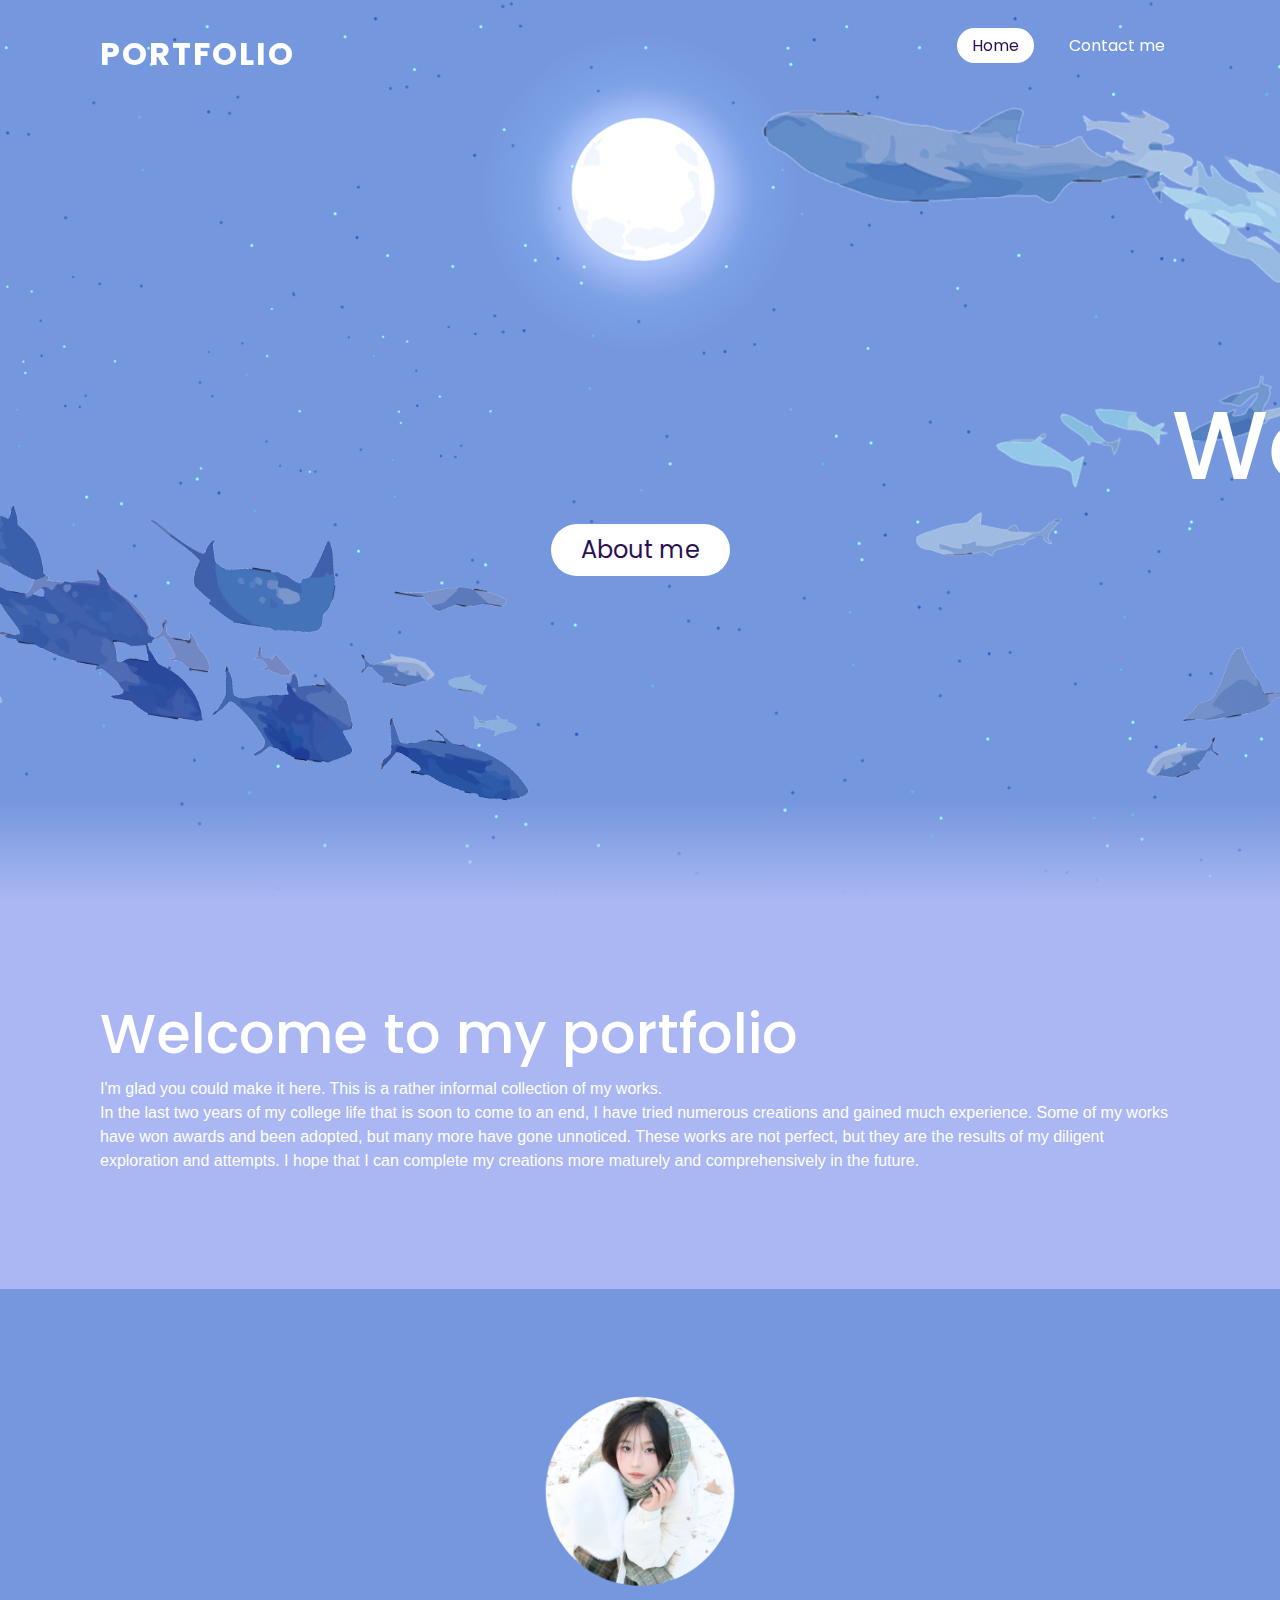
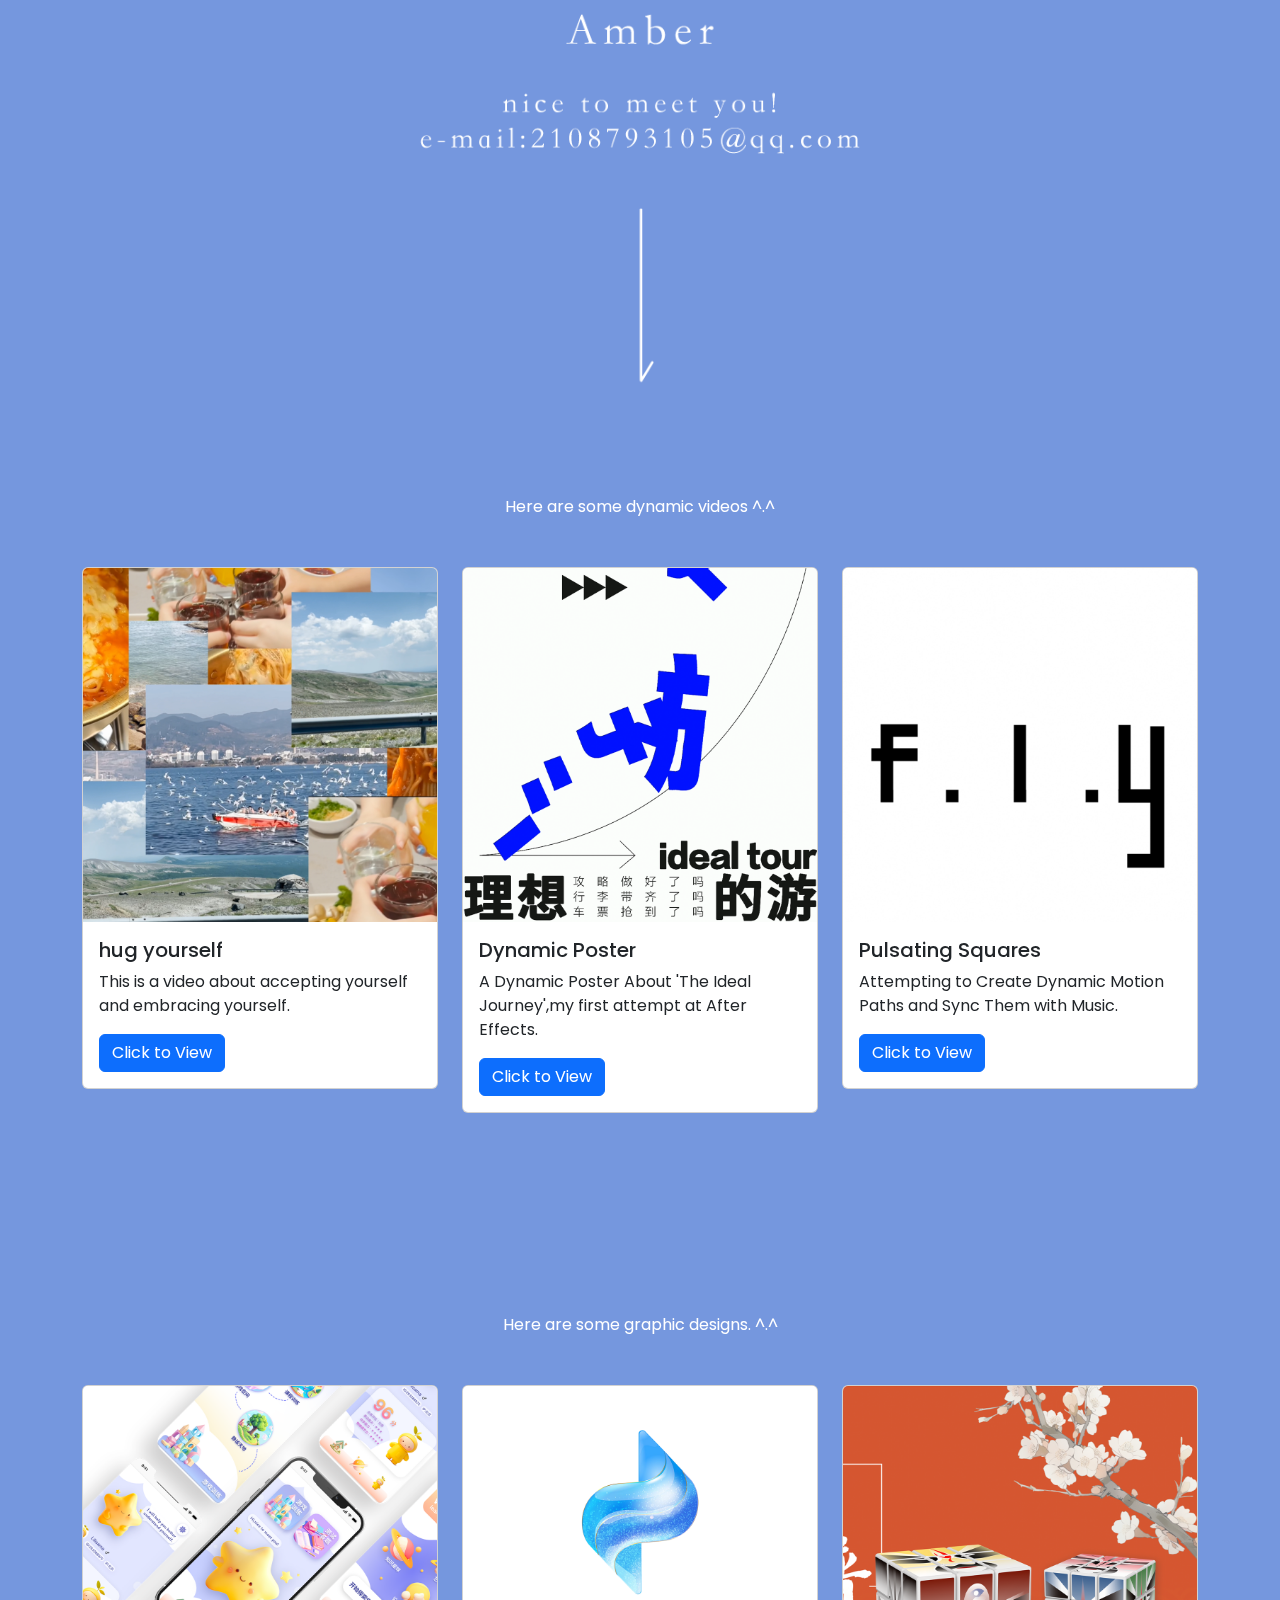
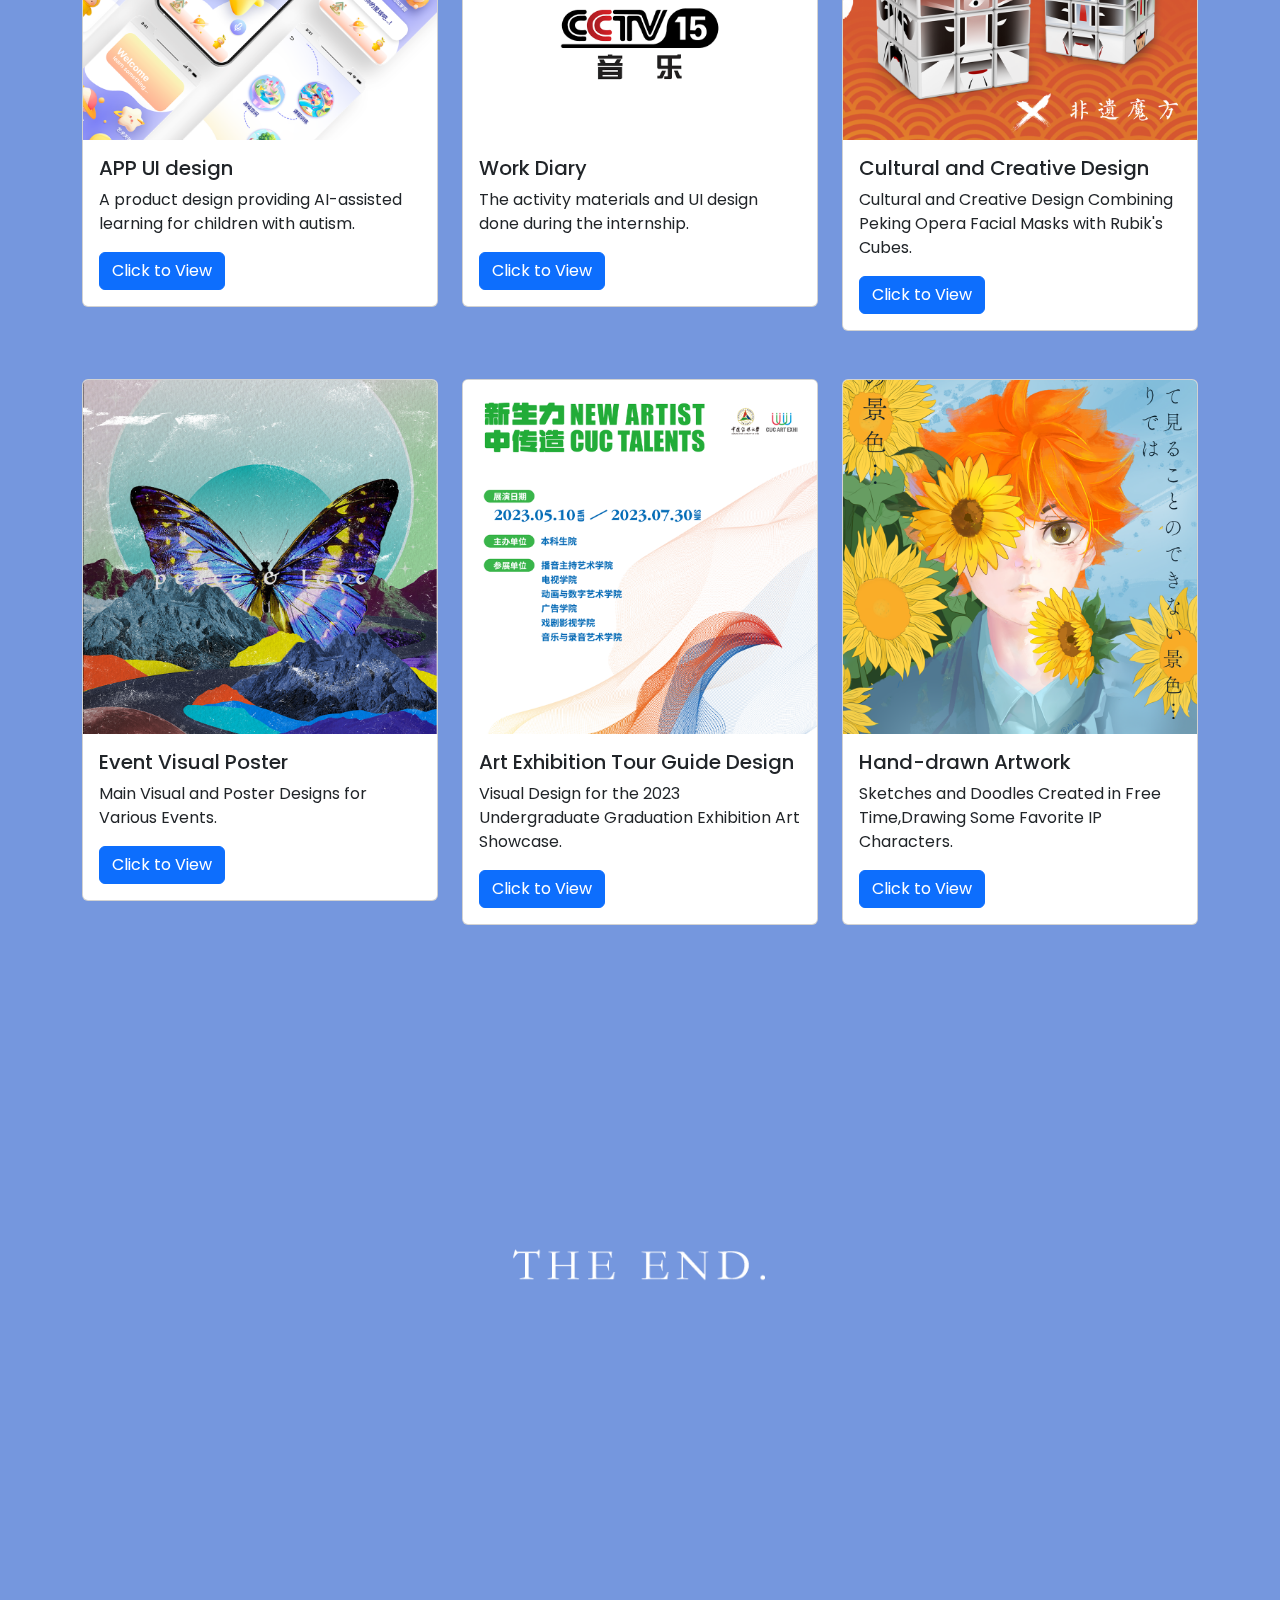
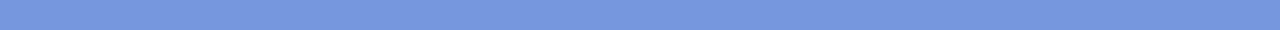
<file: final.html>
<!DOCTYPE html>
<html lang="en">
<head>
  <!-- Google tag (gtag.js) -->
<script async src="https://www.googletagmanager.com/gtag/js?id=G-95SGSM3C5K"></script>
<script>
  window.dataLayer = window.dataLayer || [];
  function gtag(){dataLayer.push(arguments);}
  gtag('js', new Date());

  gtag('config', 'G-95SGSM3C5K');
</script>
  <title>My Ocean</title>
  <link rel="stylesheet" href="style.css">
  <link href="https://cdn.jsdelivr.net/npm/bootstrap@5.3.3/dist/css/bootstrap.min.css" rel="stylesheet" integrity="sha384-QWTKZyjpPEjISv5WaRU9OFeRpok6YctnYmDr5pNlyT2bRjXh0JMhjY6hW+ALEwIH" crossorigin="anonymous">
</head>
<body>
  <header>
    <a href="#" class="logo">portfolio</a>
    <ul>
      <li><a href="#" class="active">Home</a></li>
      <li><a href="#image-container">Contact me</a></li>


    </ul>
  </header>


  <section>
    <img src="images/stars.png" id="stars">
    <img src="images/moon.png" id="moon">
    <img src="images/mountains_behind.png" id="mountains_behind">
    <h2 id="text">Welcome</h2>
    <a href="#sec" id="btn">About me</a>
    <img src="images/mountains_front.png" id="mountains_front">
  </section>
  <div class="sec" id="sec">
    <h2>Welcome to my portfolio</h2>
    <p>
I'm glad you could make it here. This is a rather informal collection of my works.
<br>In the last two years of my college life that is soon to come to an end, I have tried numerous creations and gained much experience. Some of my works have won awards and been adopted, but many more have gone unnoticed. These works are not perfect, but they are the results of my diligent exploration and attempts. I hope that I can complete my creations more maturely and comprehensively in the future.</br>
    </p>

  </div>

  <div class="image-container" id="image-container">
    <img src="images/tou.png" alt="头像">
  </div>


  <div class="wz" id="wz">
  <h7>Here are some dynamic videos  ^.^</h7>
    </div>


  <div class="container">
    <div class="row">
      <div class="col-sm-4 mb-4 mb-sm-4">
        <div class="card mt-5">
          <img class="card-img-top" src="images/hug yourself.png" alt="Card image cap">
          <div class="card-body">
            <h5 class="card-title">hug yourself</h5>
            <p class="card-text">This is a video about accepting yourself and embracing yourself.</p>
            <a href="https://www.xiaohongshu.com/explore/661f2432000000000d031596?app_platform=ios&app_version=8.8.1&author_share=1&share_from_user_hidden=true&type=video&xhsshare=WeixinSession&appuid=5cf24af3000000001000430b&apptime=1713323872" class="btn btn-primary">Click to View</a>
          </div>
        </div>
      </div>
      <div class="col-sm-4">
        <div class="card mt-5">
          <img class="card-img-top" src="images/dongtai.png" alt="Card image cap">
          <div class="card-body">
            <h5 class="card-title">Dynamic Poster</h5>
            <p class="card-text">A Dynamic Poster About 'The Ideal Journey',my first attempt at After Effects.</p>
            <a href="https://www.xiaohongshu.com/explore/661f24440000000003021eeb?app_platform=ios&app_version=8.8.1&author_share=1&share_from_user_hidden=true&type=video&xhsshare=WeixinSession&appuid=5cf24af3000000001000430b&apptime=1713323882" class="btn btn-primary">Click to View</a>
          </div>
        </div>
      </div>
      <!-- 新添加的卡片 -->
      <div class="col-sm-4">
        <div class="card mt-5">
          <img class="card-img-top" src="images/fly.png" alt="Card image cap">
          <div class="card-body">
            <h5 class="card-title">Pulsating Squares</h5>
            <p class="card-text">Attempting to Create Dynamic Motion Paths and Sync Them with Music.</p>
            <a href="https://www.xiaohongshu.com/explore/661f23c3000000001c00b179" class="btn btn-primary">Click to View</a>
          </div>
        </div>
      </div>
    </div>
  </div>

  <div class="wz" id="wz">
  <h7>Here are some graphic designs.  ^.^</h7>
    </div>

  <div class="container">
    <div class="row">
      <div class="col-sm-4 mb-4 mb-sm-4">
        <div class="card mt-5">
          <img class="card-img-top" src="images/UI.png" alt="Card image cap">
          <div class="card-body">
            <h5 class="card-title">APP UI design</h5>
            <p class="card-text">A product design providing AI-assisted learning for children with autism.</p>
            <a href="https://www.xiaohongshu.com/explore?app_platform=ios&app_version=8.8.1&author_share=1&share_from_user_hidden=true&type=normal&xhsshare=WeixinSession&appuid=5cf24af3000000001000430b&apptime=1713322075&wechatWid=bf4f6b1237abde4ecbd208179425cfe8&wechatOrigin=menu&target_note_id=661f2bd3000000001c00830a&note_flow_source=wechat" class="btn btn-primary">Click to View</a>
          </div>
        </div>
      </div>
      <div class="col-sm-4">
        <div class="card mt-5">
          <img class="card-img-top" src="images/yangshi.png" alt="Card image cap">
          <div class="card-body">
            <h5 class="card-title">Work Diary</h5>
            <p class="card-text">The activity materials and UI design done during the internship.</p>
            <a href="https://www.xiaohongshu.com/explore/661f2b11000000000d031af4" class="btn btn-primary">Click to View</a>
          </div>
        </div>
      </div>
      <!-- 新添加的卡片 -->
      <div class="col-sm-4">
        <div class="card mt-5">
          <img class="card-img-top" src="images/feiyi.png" alt="Card image cap">
          <div class="card-body">
            <h5 class="card-title">Cultural and Creative Design</h5>
            <p class="card-text">Cultural and Creative Design Combining Peking Opera Facial Masks with Rubik's Cubes.</p>
            <a href="https://www.xiaohongshu.com/explore/661f2722000000000d033204?app_platform=ios&app_version=8.8.1&author_share=1&share_from_user_hidden=true&type=normal&xhsshare=WeixinSession&appuid=5cf24af3000000001000430b&apptime=1713324323" class="btn btn-primary">Click to View</a>
          </div>
        </div>
      </div>
    </div>
  </div>

  <div class="container">
    <div class="row">
      <div class="col-sm-4 mb-4 mb-sm-4">
        <div class="card mt-5">
          <img class="card-img-top" src="images/haibao.png" alt="Card image cap">
          <div class="card-body">
            <h5 class="card-title">Event Visual Poster</h5>
            <p class="card-text">Main Visual and Poster Designs for Various Events.</p>
            <a href="https://www.xiaohongshu.com/explore/661f29d700000000030216f3?app_platform=ios&app_version=8.8.1&author_share=1&share_from_user_hidden=true&type=normal&xhsshare=WeixinSession&appuid=5cf24af3000000001000430b&apptime=1713324336" class="btn btn-primary">Click to View</a>
          </div>
        </div>
      </div>
      <div class="col-sm-4">
        <div class="card mt-5">
          <img class="card-img-top" src="images/zhanlan.png" alt="Card image cap">
          <div class="card-body">
            <h5 class="card-title">Art Exhibition Tour Guide Design</h5>
            <p class="card-text">Visual Design for the 2023 Undergraduate Graduation Exhibition Art Showcase.</p>
            <a href="https://www.xiaohongshu.com/explore/661f2a2f000000000d031132?app_platform=ios&app_version=8.8.1&author_share=1&share_from_user_hidden=true&type=normal&xhsshare=WeixinSession&appuid=5cf24af3000000001000430b&apptime=1713324348" class="btn btn-primary">Click to View</a>
          </div>
        </div>
      </div>
      <!-- 新添加的卡片 -->
      <div class="col-sm-4">
        <div class="card mt-5">
          <img class="card-img-top" src="images/shouhui.png" alt="Card image cap">
          <div class="card-body">
            <h5 class="card-title">Hand-drawn Artwork</h5>
            <p class="card-text">Sketches and Doodles Created in Free Time,Drawing Some Favorite IP Characters.</p>
            <a href="https://www.xiaohongshu.com/explore/661f2c6b000000000d032998?app_platform=ios&app_version=8.8.1&author_share=1&share_from_user_hidden=true&type=normal&xhsshare=WeixinSession&appuid=5cf24af3000000001000430b&apptime=1713324356" class="btn btn-primary">Click to View</a>
          </div>
        </div>
      </div>
    </div>
  </div>


  <div class="image-container" id="image-container">
    <img src="images/end.png" alt="头像">
  </div>



  <script>
    let stars = document.getElementById('stars')
    let moon = document.getElementById('moon')
    let mountains_behind = document.getElementById('mountains_behind')
    let text = document.getElementById('text')
    let btn = document.getElementById('btn')
    let mountains_front = document.getElementById('mountains_front')
    let header = document.querySelector('header')

    window.addEventListener('scroll', function(){
      let value = window.scrollY;
      stars.style.left = value * 0.25 + 'px'
      moon.style.top = value * 1.05 + 'px'
      mountains_behind.style.top = value * 0.5 + 'px'
      mountains_front.style.top = value * 0 + 'px'
      text.style.marginRight = value * 4 + 'px'
      text.style.marginTop = value * 1.5 + 'px'
      btn.style.marginTop = value * 1.5 + 'px'
      header.style.top = value * 0.5 + 'px'
    })
  </script>



</body>
</html>
</file>
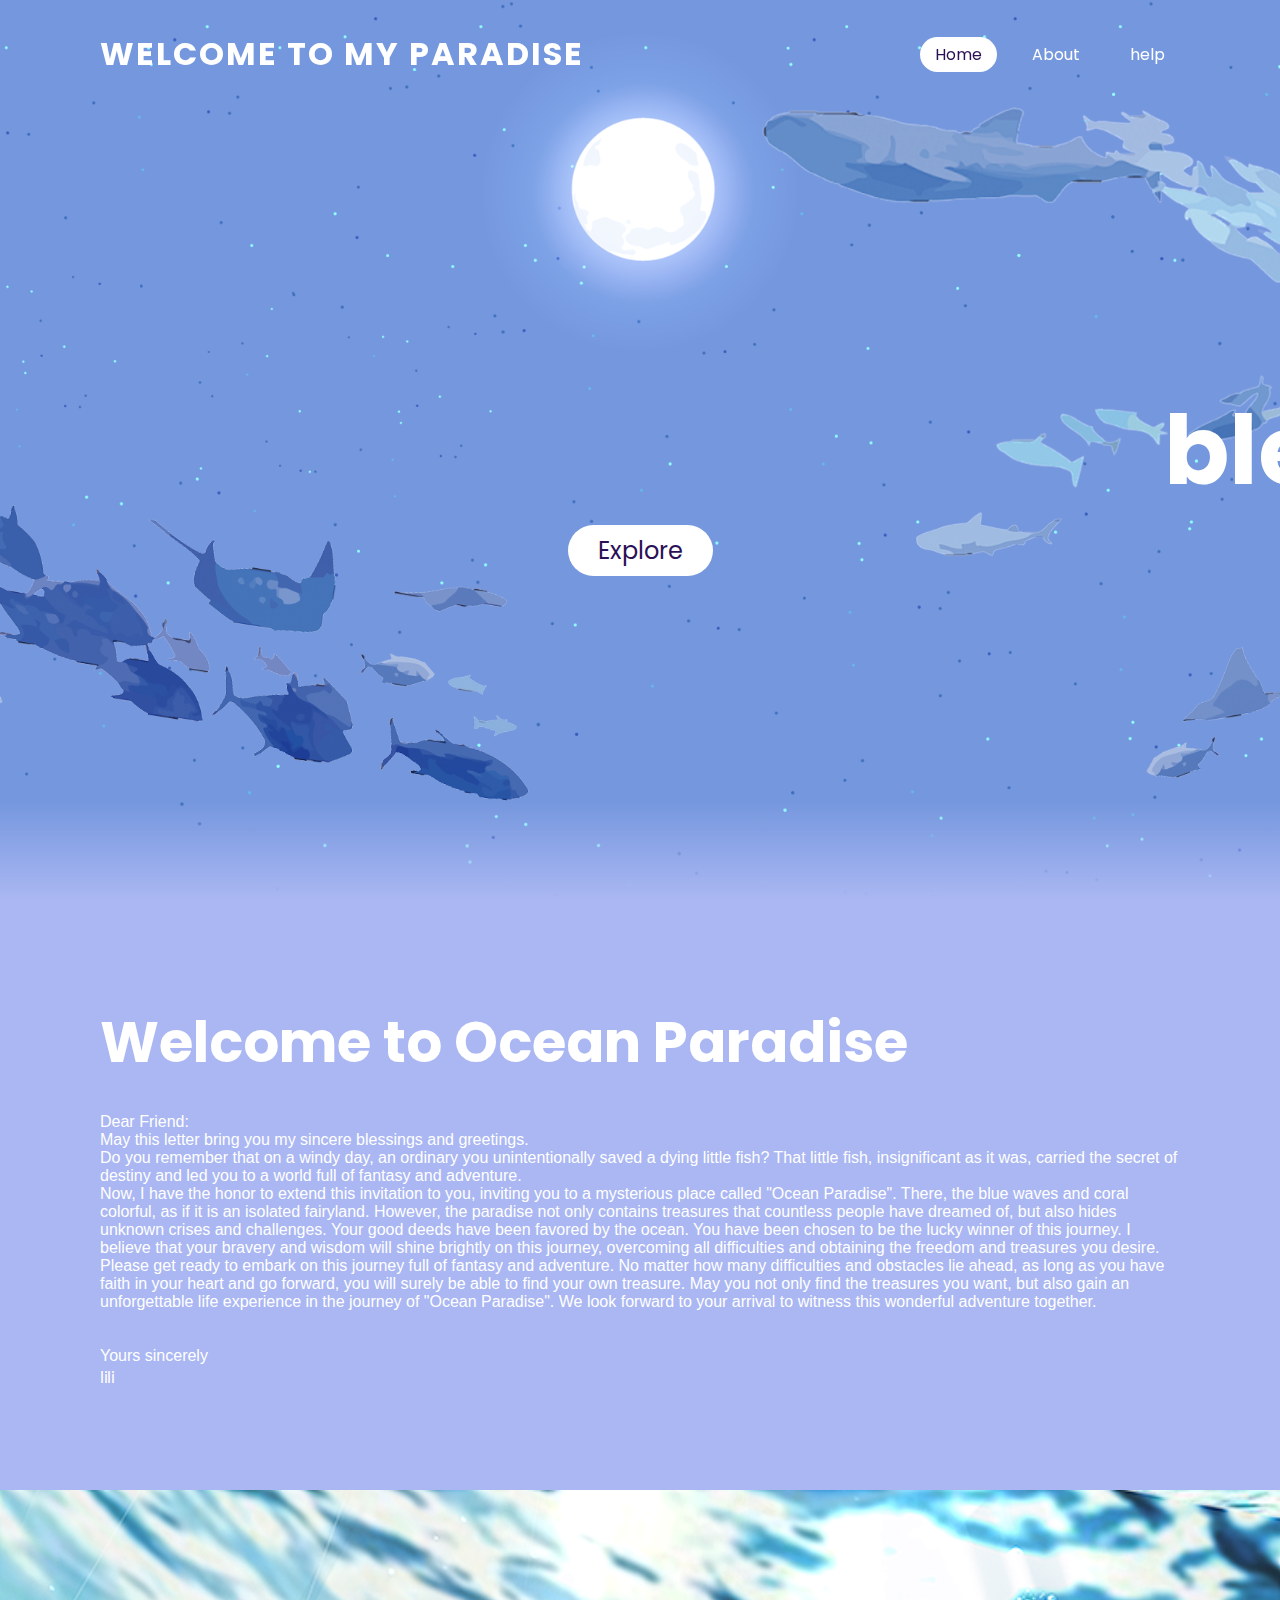
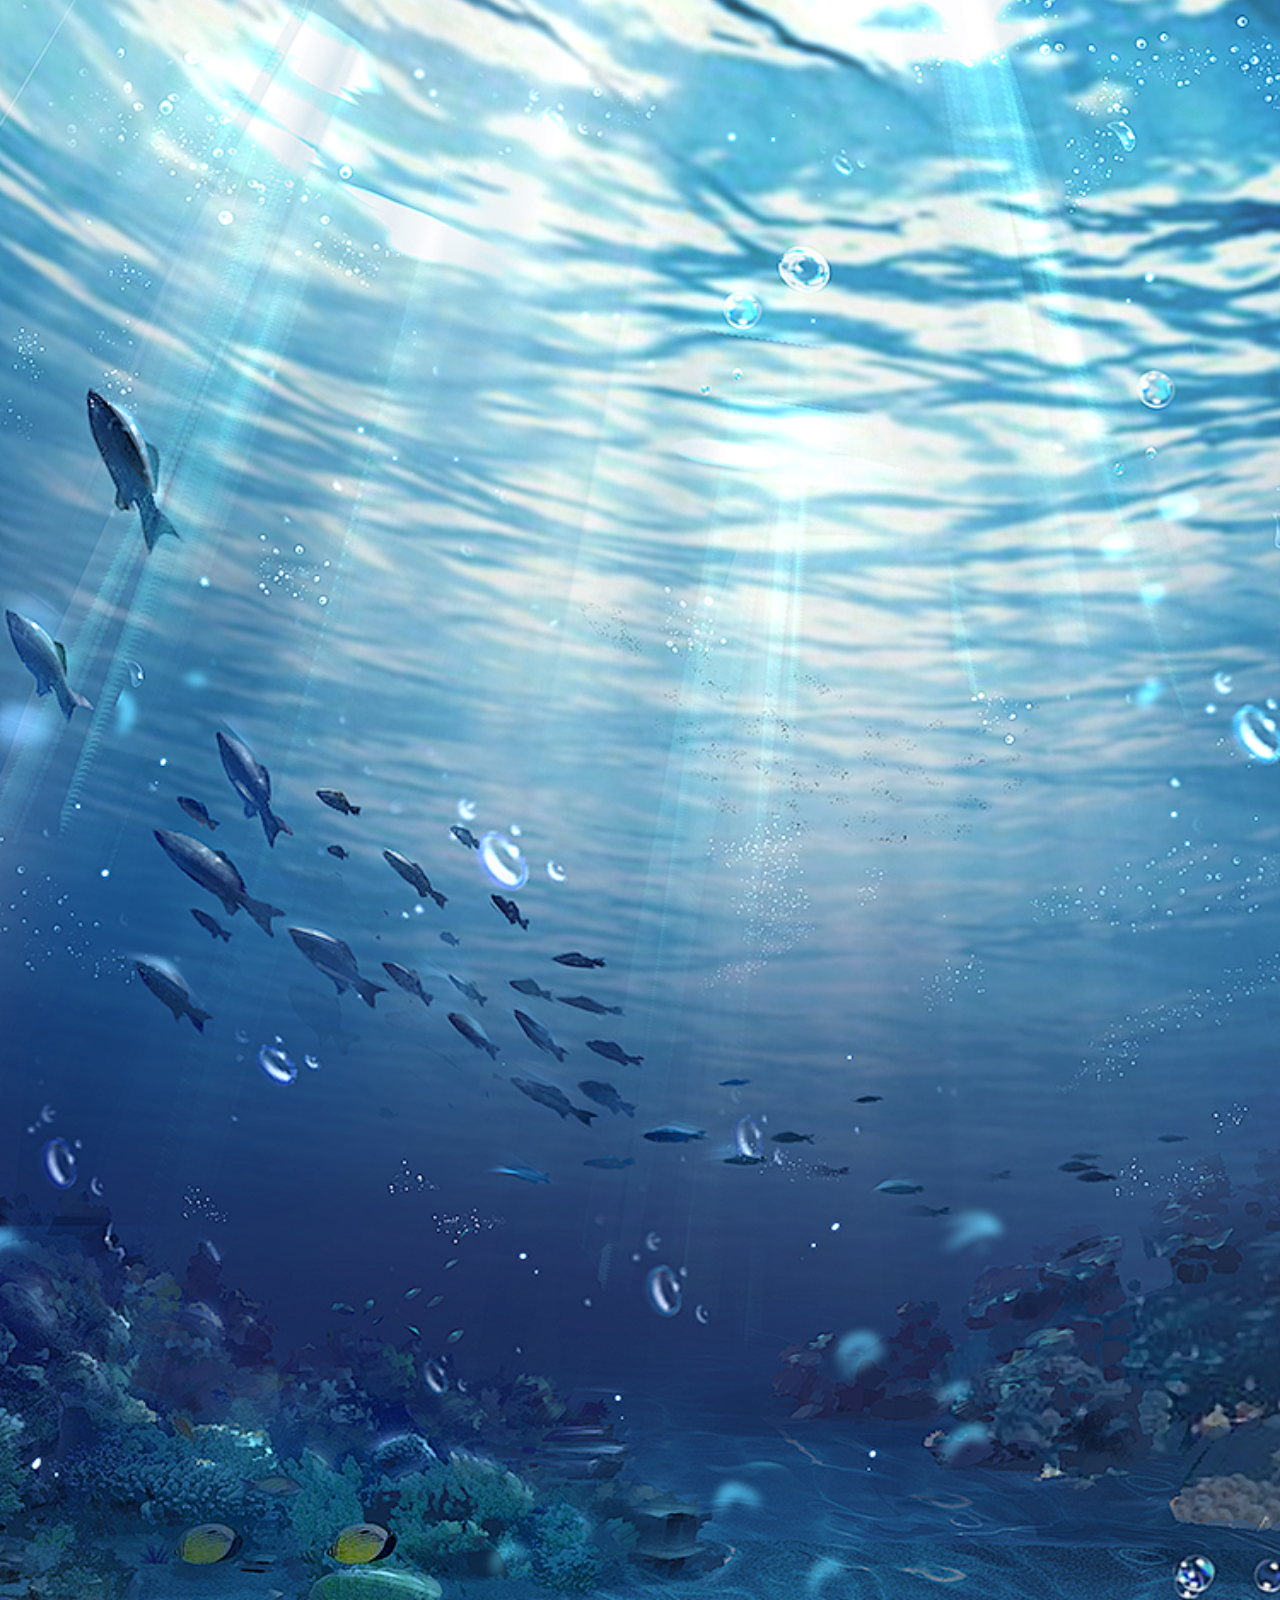
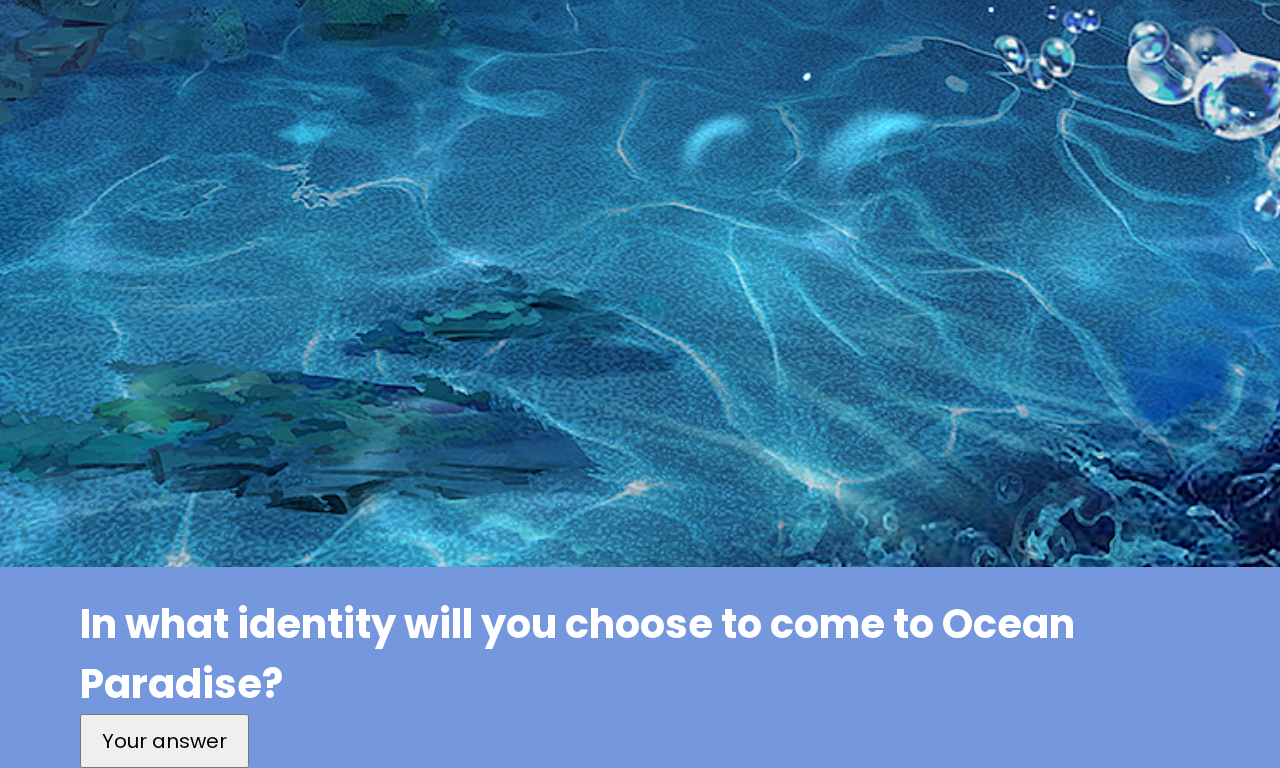
<file: wangye.html>
<!DOCTYPE html>
<html lang="en">
<head>
  <title>My Ocean</title>
  <link rel="stylesheet" href="style.css">
</head>
<body>
  <header>
    <a href="#" class="logo">Welcome to my paradise</a>
    <ul>
      <li><a href="#" class="active">Home</a></li>
      <li><a href="#">About</a></li>
      <li><a href="#">help</a></li>

    </ul>
  </header>
  <section>
    <img src="images/stars.png" id="stars">
    <img src="images/moon.png" id="moon">
    <img src="images/mountains_behind.png" id="mountains_behind">
    <h2 id="text">bless you</h2>
    <a href="#sec" id="btn">Explore</a>
    <img src="images/mountains_front.png" id="mountains_front">
  </section>
  <div class="sec" id="sec">
    <h2>Welcome to Ocean Paradise</h2>
    <p><br>Dear Friend:</br>
May this letter bring you my sincere blessings and greetings.
<br>Do you remember that on a windy day, an ordinary you unintentionally saved a dying little fish? That little fish, insignificant as it was, carried the secret of destiny and led you to a world full of fantasy and adventure.</br>
Now, I have the honor to extend this invitation to you, inviting you to a mysterious place called "Ocean Paradise". There, the blue waves and coral colorful, as if it is an isolated fairyland. However, the paradise not only contains treasures that countless people have dreamed of, but also hides unknown crises and challenges.
Your good deeds have been favored by the ocean. You have been chosen to be the lucky winner of this journey. I believe that your bravery and wisdom will shine brightly on this journey, overcoming all difficulties and obtaining the freedom and treasures you desire.
Please get ready to embark on this journey full of fantasy and adventure. No matter how many difficulties and obstacles lie ahead, as long as you have faith in your heart and go forward, you will surely be able to find your own treasure.
May you not only find the treasures you want, but also gain an unforgettable life experience in the journey of "Ocean Paradise". We look forward to your arrival to witness this wonderful adventure together.</br>
<br>
      <br>Yours sincerely
    </p>
      <p2>
        lili
        </p2>

  </div>

  <script>
    let stars = document.getElementById('stars')
    let moon = document.getElementById('moon')
    let mountains_behind = document.getElementById('mountains_behind')
    let text = document.getElementById('text')
    let btn = document.getElementById('btn')
    let mountains_front = document.getElementById('mountains_front')
    let header = document.querySelector('header')

    window.addEventListener('scroll', function(){
      let value = window.scrollY;
      stars.style.left = value * 0.25 + 'px'
      moon.style.top = value * 1.05 + 'px'
      mountains_behind.style.top = value * 0.5 + 'px'
      mountains_front.style.top = value * 0 + 'px'
      text.style.marginRight = value * 4 + 'px'
      text.style.marginTop = value * 1.5 + 'px'
      btn.style.marginTop = value * 1.5 + 'px'
      header.style.top = value * 0.5 + 'px'
    })
  </script>


<style>
  body, html {
    height: 100%;
    margin: 0;
    padding: 0;
  }

  .fullscreen-image {
    width: 100%;
    height: auto;
  }
</style>
</head>
<body>
  <img src="oc.png" alt="全屏图片" class="fullscreen-image">
</body>



  <style>
    .container {
      margin-left: 80px;
    }

    .button-large {
      font-size: 20px;
      padding: 10px 20px;
    }
  </style>

  <div class="container">
    <h3 id="demo" style="color: white; margin-top: 20px; font-size: 40px;">In what identity will you choose to come to Ocean Paradise?</h3>
    <button onclick="sayHello()" class="button-large">Your answer</button>
  </div>

  <script src="script.js"></script>


</body>
</html>
</file>
<file: style.css>
@import url('https://fonts.googleapis.com/css?family=Poppins:300,400,500,600,700,800,900&display=swap');

* {
  margin: 0;
  padding: 0;
  box-sizing: border-box;
  font-family: 'Poppins', sans-serif;
  scroll-behavior: smooth;
}

body {
  min-height: 100vh;
  overflow-x: hidden;
  background: linear-gradient(#7597de,#7597de);
}

header {
  position: absolute;
  top: 0;
  left: 0;
  width: 100%;
  padding: 30px 100px;
  display: flex;
  justify-content: space-between;
  align-items: center;
  z-index: 10000;
}

header .logo {
  color: #fff;
  font-weight: 700;
  text-decoration: none;
  font-size: 2em;
  text-transform: uppercase; /* 大写 */
  letter-spacing: 2px; /* 字符间距 */
}

header ul {
  display: flex;
  justify-content: center;
  align-items: center;
}

header ul li {
  list-style: none;
  margin-left: 20px;
}

header ul li a {
  text-decoration: none;
  padding: 6px 15px;
  color: #fff;
  border-radius: 20px;
}

header ul li a:hover,
header ul li a.active {
  background: #fff;
  color: #2b1055;
}

section {
  position: relative;
  width: 100%;
  height: 100vh;
  padding: 100px;
  display: flex;
  justify-content: center;
  align-items: center;
  overflow: hidden;
}

section::before {
  content: '';
  position: absolute;
  bottom: 0;
  width: 100%;
  height: 100px;
  background: linear-gradient(to top, #aab7f2, transparent);
  z-index: 1000;
}

section img {
  position: absolute;
  top: 0;
  left: 0;
  width: 100%;
  height: 100%;
  /* object-fit CSS 属性指定可替换元素（例如：<img> 或 <video>）的内容应该如何适应到其使用高度和宽度确定的框。 */
  object-fit: cover;
  pointer-events: none;
}

section img#moon {
  /* mix-blend-mode CSS 属性描述了元素的内容应该与元素的直系父元素的内容和元素的背景如何混合。 */
  mix-blend-mode: screen;
}

section img#mountains_front {
  z-index: 10;
}

#text {
  position: absolute;
  right: -350px;
  color: #fff;
  white-space: nowrap;
  font-size: 7.5vw;
  z-index: 9;
}

#btn {
  text-decoration: none;
  display: inline-block;
  padding: 8px 30px;
  border-radius: 40px;
  background: #fff;
  color: #2b1055;
  font-size: 1.5em;
  z-index: 9;
  transform: translateY(100px);
}

.sec {
  position: relative;
  padding: 100px;
  background: #aab7f2;
}

.sec h2 {
  font-size: 3.5em;
  margin-bottom: 10px;
  color: #fff;
}

.sec p {
  font-family:Arial,Unicode,MS,serif;
  font-size: 1em;
  color: #fff;
}

.sec p2 {
  font-size: 1em;
  color: #fff;
}


.image-container {
  display: grid; /* 设置容器为grid布局 */
  place-items: center; /* 同时设置水平和垂直居中 */
}

/* 你可以在这里添加针对图片的样式，如果需要的话 */
.image-container img {
  place-items: center;/* 图片现在会在容器中居中 */
  /* 例如，你可以设置图片的宽度或高度 */
  width: 600px; /* %E7%A4%BA%E4%BE%8B%E5%AE%BD%E5%BA%A6 */
  height: 600px; /* %E7%A4%BA%E4%BE%8B%E9%AB%98%E5%BA%A6 */
  max-width: 100%; /* 确保图片不会超出容器宽度 */
  height: auto; /* 保持图片的原始纵横比 */
  transform: translate(0px, 100px);
}

.image-container img {
  /* 图片现在会在容器中居中 */
}

.wz {
  position: relative;
  padding: 100px;
  font-family: "华文仿宋", STFangsong, STSong, SimSun, serif;
  display: grid;
  place-items: center; /* 同时实现水平和垂直居中 */
  transform: translate(0px, 100px);
  height: 100%; /* 确保容器有高度 */
  color: #ffffff;
}
</file>
